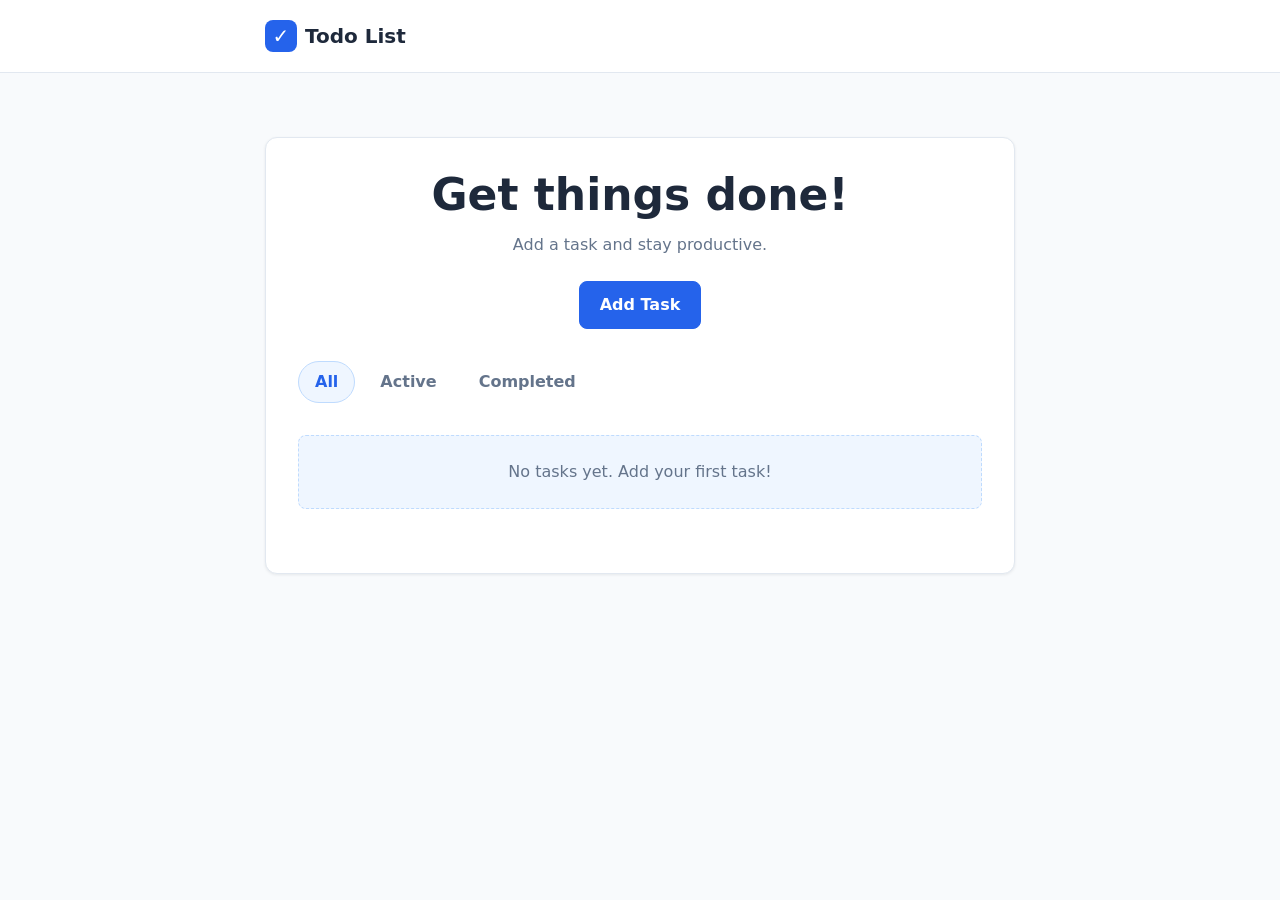
<file: docs/index.html>
<!doctype html>
<html lang="en">
  <head>
    <meta charset="UTF-8" />
    <meta name="viewport" content="width=device-width, initial-scale=1.0" />
    <title>Todo List</title>
    <link rel="stylesheet" href="style.css" />
  </head>
  <body>
    <header id="app-header">
      <a href="./" id="app-logo" aria-label="Todo List home">
        <span aria-hidden="true">✓</span>
        <span>Todo List</span>
      </a>
    </header>

    <main id="main-content">
      <section id="todo-section" aria-labelledby="page-heading">
        <div id="intro">
          <h1 id="page-heading">Get things done!</h1>
          <p>Add a task and stay productive.</p>
          <button type="button" id="open-add-task-button">Add Task</button>
        </div>

        <nav id="task-filters" aria-label="Task filters">
          <button
            type="button"
            id="filter-all"
            data-filter="all"
            aria-pressed="true"
          >
            All
          </button>
          <button
            type="button"
            id="filter-active"
            data-filter="active"
            aria-pressed="false"
          >
            Active
          </button>
          <button
            type="button"
            id="filter-completed"
            data-filter="completed"
            aria-pressed="false"
          >
            Completed
          </button>
        </nav>

        <p id="empty-state">No tasks yet. Add your first task!</p>
        <ul id="task-list" aria-live="polite"></ul>
      </section>
    </main>

    <div
      id="add-task-modal"
      role="dialog"
      aria-modal="true"
      aria-labelledby="add-task-modal-heading"
      hidden
    >
      <div>
        <button
          type="button"
          id="close-add-task-modal"
          aria-label="Close Add Task modal"
        >
          <span aria-hidden="true">&times;</span>
        </button>
        <h2 id="add-task-modal-heading">Add New Task</h2>
        <form id="add-task-form">
          <label for="task-description">Task description</label>
          <input
            type="text"
            id="task-description"
            name="task-description"
            placeholder="What needs to be done?"
            required
          />
          <div>
            <button type="button" id="cancel-add-task">Cancel</button>
            <button type="submit" id="submit-add-task">Add Task</button>
          </div>
        </form>
      </div>
    </div>

    <div
      id="delete-task-modal"
      role="dialog"
      aria-modal="true"
      aria-labelledby="delete-task-modal-heading"
      aria-describedby="delete-task-modal-message"
      hidden
    >
      <div>
        <button
          type="button"
          id="close-delete-task-modal"
          aria-label="Close Delete Task modal"
        >
          <span aria-hidden="true">&times;</span>
        </button>
        <h2 id="delete-task-modal-heading">Delete Task?</h2>
        <p id="delete-task-modal-message">
          Are you sure you want to delete this task?
        </p>
        <div>
          <button type="button" id="cancel-delete-task">Cancel</button>
          <button type="button" id="confirm-delete-task">Delete</button>
        </div>
      </div>
    </div>

    <script src="script.js"></script>
  </body>
</html>
</file>
<file: docs/style.css>
:root {
  --color-primary: #2563eb;
  --color-primary-dark: #1d4ed8;
  --color-light-blue: #eff6ff;
  --color-background: #f8fafc;
  --color-text: #1e293b;
  --color-secondary-text: #64748b;
  --color-border: #e2e8f0;
  --color-white: #ffffff;
  --color-danger: #dc2626;
  --space-xs: 0.5rem;
  --space-sm: 0.75rem;
  --space-md: 1rem;
  --space-lg: 1.5rem;
  --space-xl: 2rem;
  --radius-sm: 0.5rem;
  --radius-md: 0.75rem;
  --shadow-sm: 0 1px 3px rgb(15 23 42 / 0.08);
  --shadow-lg: 0 20px 40px rgb(15 23 42 / 0.16);
  --transition-fast: 160ms ease;
  --transition-normal: 220ms ease;
}

/* Base styles */

* {
  box-sizing: border-box;
}

body {
  min-height: 100vh;
  margin: 0;
  background: var(--color-background);
  color: var(--color-text);
  font-family:
    Inter,
    ui-sans-serif,
    system-ui,
    -apple-system,
    BlinkMacSystemFont,
    "Segoe UI",
    sans-serif;
  line-height: 1.5;
}

button,
input {
  font: inherit;
}

button {
  cursor: pointer;
}

button:focus-visible,
input:focus-visible,
a:focus-visible {
  outline: 3px solid rgb(37 99 235 / 0.3);
  outline-offset: 2px;
}

button,
a,
input {
  transition:
    border-color var(--transition-fast),
    background-color var(--transition-fast),
    color var(--transition-fast),
    box-shadow var(--transition-fast),
    opacity var(--transition-fast);
}

/* Header */

#app-header {
  border-bottom: 1px solid var(--color-border);
  background: var(--color-white);
}

#app-logo {
  display: flex;
  align-items: center;
  gap: var(--space-xs);
  width: min(100% - 2rem, 750px);
  min-height: 4.5rem;
  margin: 0 auto;
  color: var(--color-text);
  font-size: 1.25rem;
  font-weight: 700;
  text-decoration: none;
}

#app-logo span:first-child {
  display: grid;
  width: 2rem;
  height: 2rem;
  place-items: center;
  border-radius: var(--radius-sm);
  background: var(--color-primary);
  color: var(--color-white);
  font-size: 1.25rem;
}

/* Main content */

#main-content {
  width: min(100% - 2rem, 750px);
  margin: 0 auto;
  padding: 4rem 0;
}

#todo-section {
  overflow: hidden;
  border: 1px solid var(--color-border);
  border-radius: var(--radius-md);
  background: var(--color-white);
  box-shadow: var(--shadow-sm);
}

#intro {
  padding: var(--space-xl);
  text-align: center;
}

#page-heading {
  margin: 0;
  font-size: clamp(2rem, 5vw, 2.75rem);
  line-height: 1.15;
}

#intro p {
  margin: var(--space-sm) 0 var(--space-lg);
  color: var(--color-secondary-text);
}

/* Buttons and filters */

#open-add-task-button,
#submit-add-task {
  border: 1px solid var(--color-primary);
  border-radius: var(--radius-sm);
  background: var(--color-primary);
  color: var(--color-white);
  font-weight: 600;
}

#open-add-task-button {
  padding: 0.7rem 1.25rem;
}

#open-add-task-button:hover,
#submit-add-task:hover {
  background: var(--color-primary-dark);
}

#open-add-task-button:active,
#submit-add-task:active,
#confirm-delete-task:active {
  transform: translateY(1px);
}

#task-filters {
  display: flex;
  gap: var(--space-xs);
  padding: 0 var(--space-xl) var(--space-md);
}

#task-filters button {
  border: 1px solid transparent;
  border-radius: 999px;
  background: transparent;
  color: var(--color-secondary-text);
  padding: 0.5rem 1rem;
  font-weight: 600;
}

#task-filters button:hover,
#task-filters button[aria-pressed="true"],
#task-filters button.active-filter {
  border-color: #bfdbfe;
  background: var(--color-light-blue);
  color: var(--color-primary);
}

/* Task list */

#task-list {
  display: grid;
  gap: var(--space-sm);
  margin: 0;
  padding: 0 var(--space-xl) var(--space-xl);
  list-style: none;
}

.task-card {
  display: flex;
  align-items: center;
  gap: var(--space-sm);
  min-height: 3.75rem;
  padding: var(--space-sm) var(--space-md);
  border: 1px solid var(--color-border);
  border-radius: var(--radius-sm);
  background: var(--color-white);
  box-shadow: 0 1px 2px rgb(15 23 42 / 0.04);
  transition:
    border-color var(--transition-fast),
    box-shadow var(--transition-fast),
    background-color var(--transition-fast);
}

.task-card:hover {
  border-color: #bfdbfe;
  box-shadow: 0 4px 10px rgb(15 23 42 / 0.08);
}

.task-card input[type="checkbox"] {
  flex: 0 0 auto;
  width: 1.1rem;
  height: 1.1rem;
  accent-color: var(--color-primary);
  cursor: pointer;
}

.task-title {
  flex: 1;
  overflow-wrap: anywhere;
}

.task-card.completed .task-title {
  color: var(--color-secondary-text);
  text-decoration: line-through;
}

.task-card.completed {
  background: #f8fafc;
}

.edit-task-button,
.delete-task-button {
  border: 0;
  background: transparent;
  color: var(--color-secondary-text);
  min-width: 2.5rem;
  min-height: 2.5rem;
  padding: var(--space-xs);
}

.edit-task-button {
  font-size: 1.15rem;
}

.edit-task-button:hover {
  color: var(--color-primary);
}

.delete-task-button:hover {
  color: var(--color-danger);
}

#empty-state {
  margin: var(--space-md) var(--space-xl) var(--space-xl);
  border: 1px dashed #bfdbfe;
  border-radius: var(--radius-sm);
  background: var(--color-light-blue);
  padding: var(--space-lg);
  color: var(--color-secondary-text);
  text-align: center;
}

/* Modals */

#add-task-modal,
#delete-task-modal {
  position: fixed;
  z-index: 10;
  inset: 0;
  display: grid;
  place-items: center;
  padding: var(--space-md);
  background: rgb(15 23 42 / 0.5);
  opacity: 0;
  visibility: hidden;
  pointer-events: none;
  transition:
    opacity var(--transition-normal),
    visibility var(--transition-normal);
}

#add-task-modal.is-open,
#delete-task-modal.is-open {
  opacity: 1;
  visibility: visible;
  pointer-events: auto;
}

#add-task-modal[hidden],
#delete-task-modal[hidden] {
  display: grid;
}

#add-task-modal > div,
#delete-task-modal > div {
  position: relative;
  width: min(100%, 28rem);
  border-radius: var(--radius-md);
  background: var(--color-white);
  box-shadow: var(--shadow-lg);
  padding: var(--space-xl);
  opacity: 0;
  transform: translateY(-0.75rem) scale(0.98);
  transition:
    opacity var(--transition-normal),
    transform var(--transition-normal);
}

#add-task-modal.is-open > div,
#delete-task-modal.is-open > div {
  opacity: 1;
  transform: translateY(0) scale(1);
}

#add-task-modal h2,
#delete-task-modal h2 {
  margin: 0 0 var(--space-lg);
  font-size: 1.35rem;
}

#close-add-task-modal,
#close-delete-task-modal {
  position: absolute;
  top: var(--space-md);
  right: var(--space-md);
  border: 0;
  background: transparent;
  color: var(--color-secondary-text);
  min-width: 2.5rem;
  min-height: 2.5rem;
  font-size: 1.5rem;
  line-height: 1;
}

#close-add-task-modal:hover,
#close-delete-task-modal:hover {
  color: var(--color-text);
}

#add-task-form {
  display: grid;
  gap: var(--space-xs);
}

#add-task-form label {
  font-weight: 600;
}

#task-description {
  width: 100%;
  margin-bottom: var(--space-sm);
  border: 1px solid var(--color-border);
  border-radius: var(--radius-sm);
  padding: 0.7rem 0.8rem;
  color: var(--color-text);
}

#task-description:focus {
  border-color: var(--color-primary);
  outline: 2px solid rgb(37 99 235 / 0.15);
}

#add-task-form > div,
#delete-task-modal > div > div {
  display: flex;
  justify-content: flex-end;
  gap: var(--space-sm);
  margin-top: var(--space-sm);
}

#cancel-add-task,
#cancel-delete-task {
  border: 1px solid var(--color-border);
  border-radius: var(--radius-sm);
  background: var(--color-white);
  color: var(--color-text);
  padding: 0.65rem 1rem;
  font-weight: 600;
}

#cancel-add-task:hover,
#cancel-delete-task:hover {
  background: var(--color-background);
}

#submit-add-task,
#confirm-delete-task {
  padding: 0.65rem 1rem;
}

#confirm-delete-task {
  border: 1px solid var(--color-danger);
  border-radius: var(--radius-sm);
  background: var(--color-danger);
  color: var(--color-white);
  font-weight: 600;
}

#confirm-delete-task:hover {
  background: #b91c1c;
}

#delete-task-modal-message {
  margin: 0;
  color: var(--color-secondary-text);
}

/* Responsive layout */

@media (max-width: 600px) {
  #main-content {
    padding: var(--space-xl) 0;
  }

  #intro,
  #task-list,
  #task-filters {
    padding-left: var(--space-md);
    padding-right: var(--space-md);
  }

  #task-filters {
    overflow-x: auto;
  }

  #task-filters button {
    flex: 0 0 auto;
  }

  #add-task-modal > div,
  #delete-task-modal > div {
    padding: var(--space-lg);
  }

  #add-task-form > div,
  #delete-task-modal > div > div {
    flex-wrap: wrap;
  }

  #cancel-add-task,
  #cancel-delete-task,
  #submit-add-task,
  #confirm-delete-task {
    flex: 1;
  }
}

@media (prefers-reduced-motion: reduce) {
  *,
  *::before,
  *::after {
    scroll-behavior: auto !important;
    transition-duration: 0.01ms !important;
    animation-duration: 0.01ms !important;
    animation-iteration-count: 1 !important;
  }
}
</file>
<file: todo-list-app-v1/src/style.css>
:root {
  --color-primary: #2563eb;
  --color-primary-dark: #1d4ed8;
  --color-light-blue: #eff6ff;
  --color-background: #f8fafc;
  --color-text: #1e293b;
  --color-secondary-text: #64748b;
  --color-border: #e2e8f0;
  --color-white: #ffffff;
  --color-danger: #dc2626;
  --space-xs: 0.5rem;
  --space-sm: 0.75rem;
  --space-md: 1rem;
  --space-lg: 1.5rem;
  --space-xl: 2rem;
  --radius-sm: 0.5rem;
  --radius-md: 0.75rem;
  --shadow-sm: 0 1px 3px rgb(15 23 42 / 0.08);
  --shadow-lg: 0 20px 40px rgb(15 23 42 / 0.16);
  --transition-fast: 160ms ease;
  --transition-normal: 220ms ease;
}

/* Base styles */

* {
  box-sizing: border-box;
}

body {
  min-height: 100vh;
  margin: 0;
  background: var(--color-background);
  color: var(--color-text);
  font-family:
    Inter,
    ui-sans-serif,
    system-ui,
    -apple-system,
    BlinkMacSystemFont,
    "Segoe UI",
    sans-serif;
  line-height: 1.5;
}

button,
input {
  font: inherit;
}

button {
  cursor: pointer;
}

button:focus-visible,
input:focus-visible,
a:focus-visible {
  outline: 3px solid rgb(37 99 235 / 0.3);
  outline-offset: 2px;
}

button,
a,
input {
  transition:
    border-color var(--transition-fast),
    background-color var(--transition-fast),
    color var(--transition-fast),
    box-shadow var(--transition-fast),
    opacity var(--transition-fast);
}

/* Header */

#app-header {
  border-bottom: 1px solid var(--color-border);
  background: var(--color-white);
}

#app-logo {
  display: flex;
  align-items: center;
  gap: var(--space-xs);
  width: min(100% - 2rem, 750px);
  min-height: 4.5rem;
  margin: 0 auto;
  color: var(--color-text);
  font-size: 1.25rem;
  font-weight: 700;
  text-decoration: none;
}

#app-logo span:first-child {
  display: grid;
  width: 2rem;
  height: 2rem;
  place-items: center;
  border-radius: var(--radius-sm);
  background: var(--color-primary);
  color: var(--color-white);
  font-size: 1.25rem;
}

/* Main content */

#main-content {
  width: min(100% - 2rem, 750px);
  margin: 0 auto;
  padding: 4rem 0;
}

#todo-section {
  overflow: hidden;
  border: 1px solid var(--color-border);
  border-radius: var(--radius-md);
  background: var(--color-white);
  box-shadow: var(--shadow-sm);
}

#intro {
  padding: var(--space-xl);
  text-align: center;
}

#page-heading {
  margin: 0;
  font-size: clamp(2rem, 5vw, 2.75rem);
  line-height: 1.15;
}

#intro p {
  margin: var(--space-sm) 0 var(--space-lg);
  color: var(--color-secondary-text);
}

/* Buttons and filters */

#open-add-task-button,
#submit-add-task {
  border: 1px solid var(--color-primary);
  border-radius: var(--radius-sm);
  background: var(--color-primary);
  color: var(--color-white);
  font-weight: 600;
}

#open-add-task-button {
  padding: 0.7rem 1.25rem;
}

#open-add-task-button:hover,
#submit-add-task:hover {
  background: var(--color-primary-dark);
}

#open-add-task-button:active,
#submit-add-task:active,
#confirm-delete-task:active {
  transform: translateY(1px);
}

#task-filters {
  display: flex;
  gap: var(--space-xs);
  padding: 0 var(--space-xl) var(--space-md);
}

#task-filters button {
  border: 1px solid transparent;
  border-radius: 999px;
  background: transparent;
  color: var(--color-secondary-text);
  padding: 0.5rem 1rem;
  font-weight: 600;
}

#task-filters button:hover,
#task-filters button[aria-pressed="true"],
#task-filters button.active-filter {
  border-color: #bfdbfe;
  background: var(--color-light-blue);
  color: var(--color-primary);
}

/* Task list */

#task-list {
  display: grid;
  gap: var(--space-sm);
  margin: 0;
  padding: 0 var(--space-xl) var(--space-xl);
  list-style: none;
}

.task-card {
  display: flex;
  align-items: center;
  gap: var(--space-sm);
  min-height: 3.75rem;
  padding: var(--space-sm) var(--space-md);
  border: 1px solid var(--color-border);
  border-radius: var(--radius-sm);
  background: var(--color-white);
  box-shadow: 0 1px 2px rgb(15 23 42 / 0.04);
  transition:
    border-color var(--transition-fast),
    box-shadow var(--transition-fast),
    background-color var(--transition-fast);
}

.task-card:hover {
  border-color: #bfdbfe;
  box-shadow: 0 4px 10px rgb(15 23 42 / 0.08);
}

.task-card input[type="checkbox"] {
  flex: 0 0 auto;
  width: 1.1rem;
  height: 1.1rem;
  accent-color: var(--color-primary);
  cursor: pointer;
}

.task-title {
  flex: 1;
  overflow-wrap: anywhere;
}

.task-card.completed .task-title {
  color: var(--color-secondary-text);
  text-decoration: line-through;
}

.task-card.completed {
  background: #f8fafc;
}

.edit-task-button,
.delete-task-button {
  border: 0;
  background: transparent;
  color: var(--color-secondary-text);
  min-width: 2.5rem;
  min-height: 2.5rem;
  padding: var(--space-xs);
}

.edit-task-button {
  font-size: 1.15rem;
}

.edit-task-button:hover {
  color: var(--color-primary);
}

.delete-task-button:hover {
  color: var(--color-danger);
}

#empty-state {
  margin: var(--space-md) var(--space-xl) var(--space-xl);
  border: 1px dashed #bfdbfe;
  border-radius: var(--radius-sm);
  background: var(--color-light-blue);
  padding: var(--space-lg);
  color: var(--color-secondary-text);
  text-align: center;
}

/* Modals */

#add-task-modal,
#delete-task-modal {
  position: fixed;
  z-index: 10;
  inset: 0;
  display: grid;
  place-items: center;
  padding: var(--space-md);
  background: rgb(15 23 42 / 0.5);
  opacity: 0;
  visibility: hidden;
  pointer-events: none;
  transition:
    opacity var(--transition-normal),
    visibility var(--transition-normal);
}

#add-task-modal.is-open,
#delete-task-modal.is-open {
  opacity: 1;
  visibility: visible;
  pointer-events: auto;
}

#add-task-modal[hidden],
#delete-task-modal[hidden] {
  display: grid;
}

#add-task-modal > div,
#delete-task-modal > div {
  position: relative;
  width: min(100%, 28rem);
  border-radius: var(--radius-md);
  background: var(--color-white);
  box-shadow: var(--shadow-lg);
  padding: var(--space-xl);
  opacity: 0;
  transform: translateY(-0.75rem) scale(0.98);
  transition:
    opacity var(--transition-normal),
    transform var(--transition-normal);
}

#add-task-modal.is-open > div,
#delete-task-modal.is-open > div {
  opacity: 1;
  transform: translateY(0) scale(1);
}

#add-task-modal h2,
#delete-task-modal h2 {
  margin: 0 0 var(--space-lg);
  font-size: 1.35rem;
}

#close-add-task-modal,
#close-delete-task-modal {
  position: absolute;
  top: var(--space-md);
  right: var(--space-md);
  border: 0;
  background: transparent;
  color: var(--color-secondary-text);
  min-width: 2.5rem;
  min-height: 2.5rem;
  font-size: 1.5rem;
  line-height: 1;
}

#close-add-task-modal:hover,
#close-delete-task-modal:hover {
  color: var(--color-text);
}

#add-task-form {
  display: grid;
  gap: var(--space-xs);
}

#add-task-form label {
  font-weight: 600;
}

#task-description {
  width: 100%;
  margin-bottom: var(--space-sm);
  border: 1px solid var(--color-border);
  border-radius: var(--radius-sm);
  padding: 0.7rem 0.8rem;
  color: var(--color-text);
}

#task-description:focus {
  border-color: var(--color-primary);
  outline: 2px solid rgb(37 99 235 / 0.15);
}

#add-task-form > div,
#delete-task-modal > div > div {
  display: flex;
  justify-content: flex-end;
  gap: var(--space-sm);
  margin-top: var(--space-sm);
}

#cancel-add-task,
#cancel-delete-task {
  border: 1px solid var(--color-border);
  border-radius: var(--radius-sm);
  background: var(--color-white);
  color: var(--color-text);
  padding: 0.65rem 1rem;
  font-weight: 600;
}

#cancel-add-task:hover,
#cancel-delete-task:hover {
  background: var(--color-background);
}

#submit-add-task,
#confirm-delete-task {
  padding: 0.65rem 1rem;
}

#confirm-delete-task {
  border: 1px solid var(--color-danger);
  border-radius: var(--radius-sm);
  background: var(--color-danger);
  color: var(--color-white);
  font-weight: 600;
}

#confirm-delete-task:hover {
  background: #b91c1c;
}

#delete-task-modal-message {
  margin: 0;
  color: var(--color-secondary-text);
}

/* Responsive layout */

@media (max-width: 600px) {
  #main-content {
    padding: var(--space-xl) 0;
  }

  #intro,
  #task-list,
  #task-filters {
    padding-left: var(--space-md);
    padding-right: var(--space-md);
  }

  #task-filters {
    overflow-x: auto;
  }

  #task-filters button {
    flex: 0 0 auto;
  }

  #add-task-modal > div,
  #delete-task-modal > div {
    padding: var(--space-lg);
  }

  #add-task-form > div,
  #delete-task-modal > div > div {
    flex-wrap: wrap;
  }

  #cancel-add-task,
  #cancel-delete-task,
  #submit-add-task,
  #confirm-delete-task {
    flex: 1;
  }
}

@media (prefers-reduced-motion: reduce) {
  *,
  *::before,
  *::after {
    scroll-behavior: auto !important;
    transition-duration: 0.01ms !important;
    animation-duration: 0.01ms !important;
    animation-iteration-count: 1 !important;
  }
}
</file>
